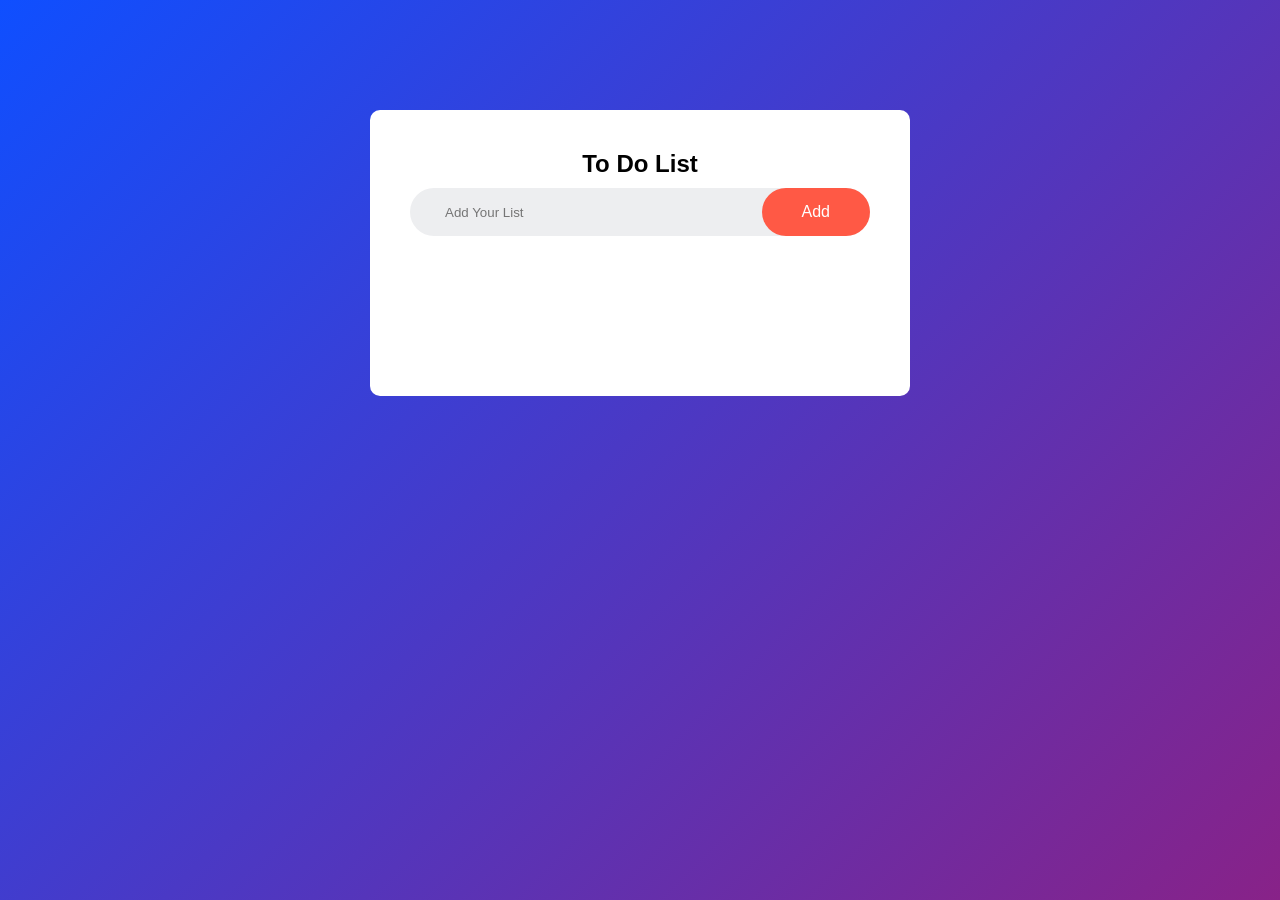
<file: todolist/index.html>
<!DOCTYPE html>
<html>
<head>
    <title>To Do List</title>
    <link rel="stylesheet" href="style.css">
</head>
<body>
    <div class="container">
  <div class="todo-app">
    <h2>To Do List</h2>
    <div class="display">
    <input type="text" id="input-box" placeholder="Add Your List">
    <button class="btn">Add</button>
</div>
<ul class="list-container">

        </ul>
  </div>
</div>
<script src="https://code.jquery.com/jquery-3.7.1.js" integrity="sha256-eKhayi8LEQwp4NKxN+CfCh+3qOVUtJn3QNZ0TciWLP4=" crossorigin="anonymous"></script>
<script src="style.js" type="text/JavaScript"></script>
</body>

</html>
</file>
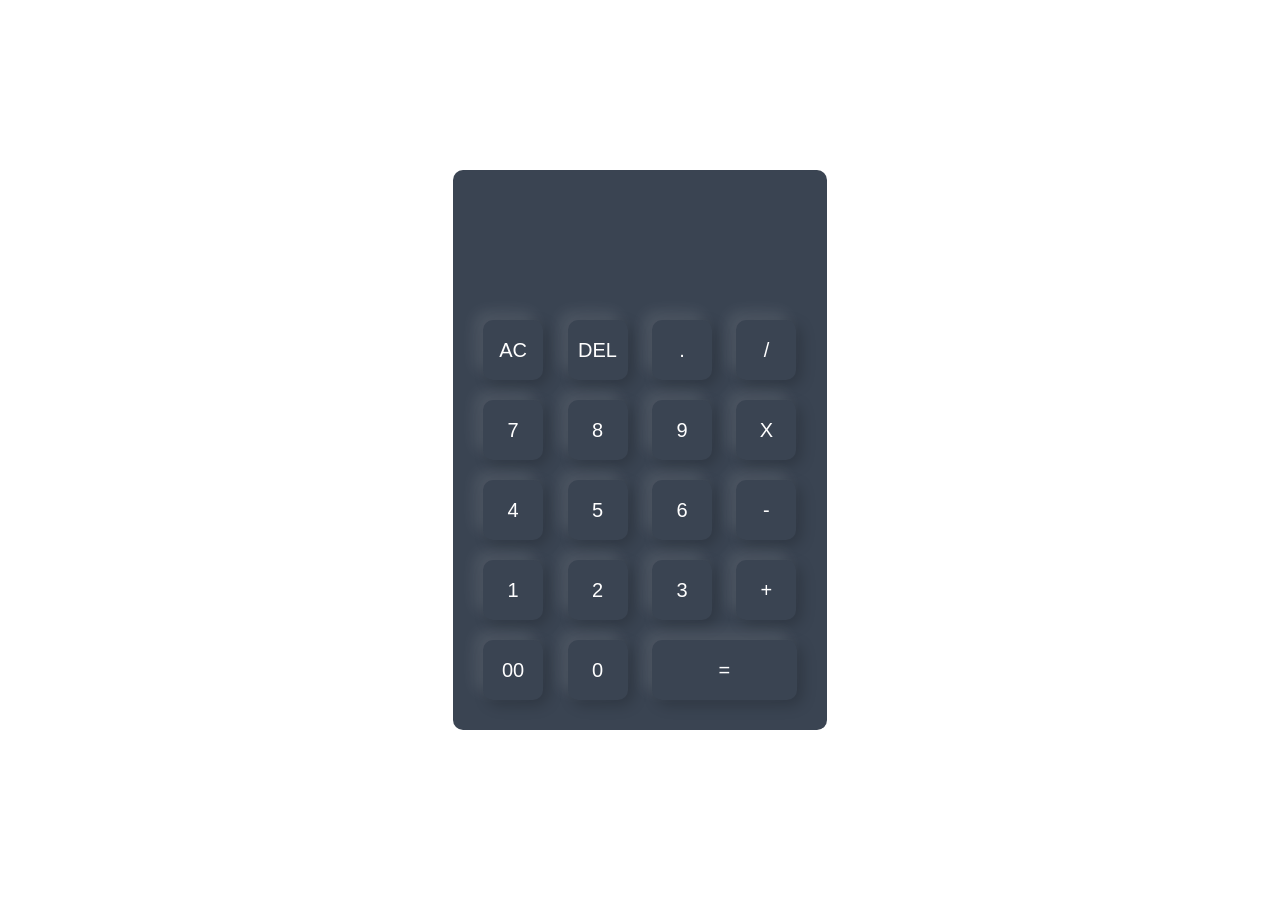
<file: calculator2/calculator.html>
<!DOCTYPE html>
<html lang="en">
<head>
    <title>My Calculator</title>
    <link rel="stylesheet" href="style.css">
</head>
<body>
        <div class="container">
            <div class="calculator">
               
                    <form>
                        <div class="display">
                            <input type="text" name="display" readonly>
                        </div>
                         <div class="row">
                            <input type="button" onclick="" value="AC" class="operator">
                            <input type="button" onclick="" value="DEL" class="operator">
                            <input type="button" onclick="" value=".">
                            <input type="button" onclick="" value="/">
                         </div>
                         <div class="row">   
                            <input type="button" onclick="" value="7">
                            <input type="button" onclick="" value="8">
                            <input type="button" onclick="" value="9">
                            <input type="button" onclick="" value="X">
                         </div>
                         <div class="row">
                            <input type="button" onclick="" value="4">
                            <input type="button" onclick="" value="5">
                            <input type="button" onclick="" value="6">
                            <input type="button" onclick=""  value="-" class="operator">
                         </div>
                         <div class="row">
                            <input type="button" onclick="" value="1">
                            <input type="button" onclick="" value="2">
                            <input type="button" onclick="" value="3">
                            <input type="button" onclick="" value="+"  class="operator">
                         </div>
                         <div class="row">
                            <input type="button" onclick=""value="00">
                            <input type="button" onclick=""value="0">
                            <input type="button" onclick="" value="=" class="equal">
                         </div>
        
                    </form>      
        </div>
    </div>
    
    
</body>
<script src="https://code.jquery.com/jquery-3.7.1.min.js" integrity="sha256-/JqT3SQfawRcv/BIHPThkBvs0OEvtFFmqPF/lYI/Cxo=" crossorigin="anonymous"></script>
<script src="style.js" type="text/JavaScript"></script>

</html>
</file>
<file: todolist/style.css>
* {
    margin: 0;
    padding: 0;
    font-family: 'Poppins', sans-serif;
    box-sizing: border-box;
}

.container {
    width: 100%;
    min-height: 100vh;
    background: linear-gradient(135deg, rgb(15, 79, 255), rgb(136, 34, 136));
    padding: 10px;

}

.todo-app {
    width: 100%;
    max-width: 540px;
    background-color: white;
    margin: 100px auto 20px;
    padding: 40px 30px 150px;
    border-radius: 10px;


}
 .todo-app h2{
    text-align: center;
 }

.display {
display:flex;
align-items: center;
justify-content: space-between;
background:#edeef0;
border-radius:30px;
padding-left: 20px;
margin-bottom: 25px;
margin: 10px;

}

input {
    flex:1;
border:none;
outline:none;
 background:transparent;
 padding:15px;
 font-weight: 14px;


}

.btn{
    border: none;
    outline:none;
    background-color:#ff5945 ;
    padding:15px 40px;
    color: #fff;
    font-size: 16px;
    cursor: pointer;
    border-radius: 40px;
}

ul li{
    list-style: none;
    font-size: 18px;
    padding: 12px 8px 12px 45px;
    user-select: none;
    cursor:pointer;
    position: relative;
}
ul li::before{
content:'';
position:absolute;
height:28px;
width:23px;
border-radius:50%;
background-image: url(images/unchecked.png);
background-size: cover;
background-position: center;
top:8px;
left:8px; 

}

ul li.checked{
    color:#555;
    text-decoration: line-through;
}

ul li.checked::before{
background-image: url(images/check.png);

}

.remove{
    float:right;
    padding:0px 15px 0px 0px;
   font-size:22px;
   line-height: 40px;
  
   color:#555;  
   text-align: center;
}
</file>
<file: calculator2/style.css>
*{
    margin:0;
    padding:0;
    font-family:'Poppins',sans-serif;
    box-sizing: border-box;
    
    }
    
    
    .container{
        width:100%;
        height:100vh;
        display:flex;
        align-items: center;
        justify-content: center;
      
    }
    
    .calculator{
    background:#3a4452;
    padding:20px;
    border-radius:10px;
    }
    .calculator form input{
    border:0;
    outline:0;
    width:60px;
    height:60px;
    border-radius:10px;
    box-shadow: -8px -8px 15px rgba(255, 255, 255, 0.1),5px 5px 15px rgba(0, 0, 0, 0.2);
    background:transparent;
    font-size:20px;
    color: #fff;
    margin:10px;
    
    }
    
    form .display{
    display:flex;
    justify-content:flex-end;
    margin:20px 0;
    }
    
    form .display input{
        text-align:right;
        flex:1;
        font-size:45px;
        box-shadow:none;
    
    }
    
    form input.equal{
        width:145px;
    }
</file>
